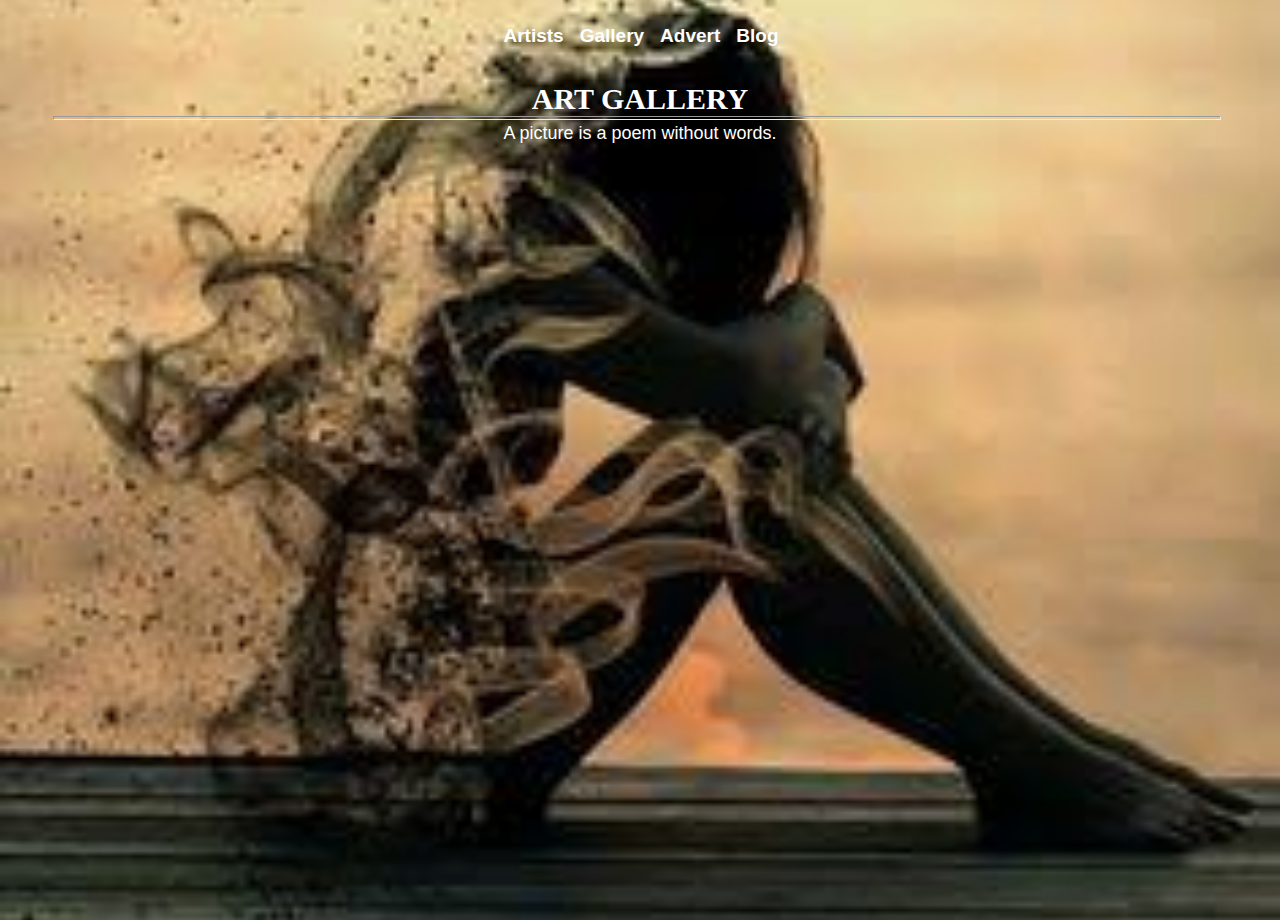
<file: index.html>
<!DOCTYPE html>
<html>
<head>
<title>Art Blog</title>
<meta name="viewport" content="width=device-width,initial-scale=1,maximum-scale=1,user-scalable=no">
<meta http-equiv="X-UA-Compatible" content="IE=edge,chrome=1">
<meta name="HandheldFriendly" content="true">
<style>
* {
margin: 0;
padding: 0;
}
/* Media Queries: Tablet Landscape */
@media screen and (max-width: 1060px) {
    #primary { width:67%; }
    #secondary { width:30%; margin-left:3%;}  
}

/* Media Queries: Tabled Portrait */
@media screen and (max-width: 768px) {
    #primary { width:100%; }
    #secondary { width:100%; margin:0; border:none; }
}
/* Images on smaller screens */
@media (man-width: 600px) {
img[data-src-600px] {
content:attr(data-src-600px,url);
}
}

body {
background-image: url(images.jpg);
background-size: cover;
background-position: center;
height: 100vh;
width: 100vw;
text-align: center;
}

.main-nav  {
margin-top: 20px;
width: 100%;
}
.main-nav ul {
list-style: none;
}
.main-nav ul li {
display: inline-block;
}
.main-nav ul li a {
display: block;
color: #FFFFFF;
font-size: 19px;
font-family: Arial, sans-serif;
padding: 5px; 10px;
text-decoration: none; 
margin-left: 2px;
font-weight: bold;
}
h1 {
font-size: 30px;
font-family: Times, "Times New Roman", serif; 
padding-top: 30px;
color: #FFFFFF;
}
hr {
width: auto;
height: 2px;
margin-left: 53px;
margin-right: 59px;
} 
p {
font-size: 18px;
font-family:Helvetica, Arial, sans-serif;
color: #FFFFFF;
padding: 3px;
}
.main-nav ul li a:hover {
color: #000000;
border: 1px solid white;
background: transparent;
transition: 0.5s ease-in;
}
</style>
</head>
<body>
<div class="container">
<div class="main-nav">
<ul class="nav">
<li><a href="artist.html">Artists</a></li>
<li><a href="gallery.html">Gallery</a></li>
<li><a href="advert.html">Advert</a></li>
<li><a href="blog.html">Blog</a></li>
</ul>
</div>
<h1>ART GALLERY</h1>
</div><hr>
<p>A picture is a poem without words.</p>
</body>
</html>
</file>
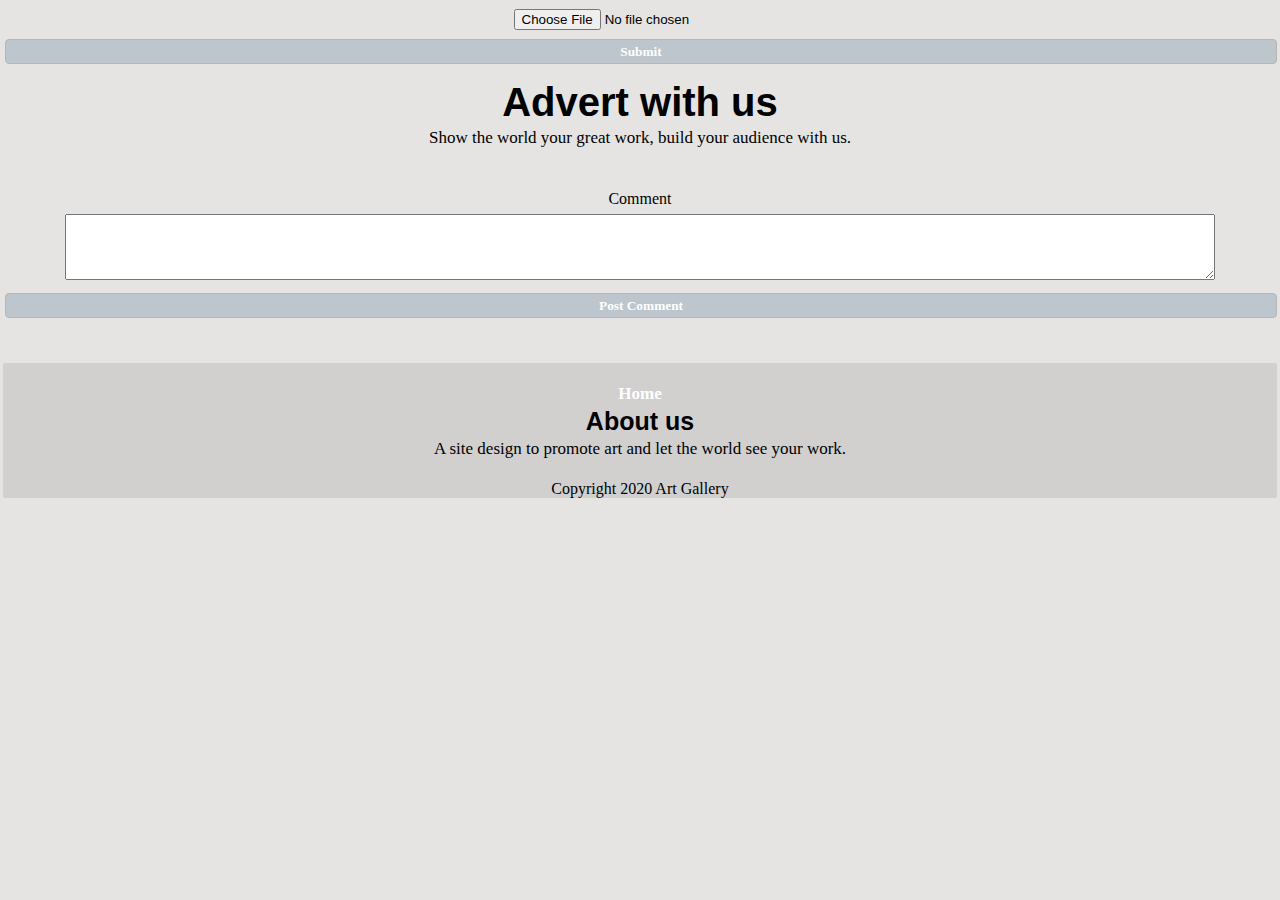
<file: advert.html>
<!DOCTYPE html>
<html>
<head>
<title>Advert</title>

<meta name="viewport" content="width=device-width,initial-scale=1,maximum-scale=1,user-scalable=no">
<meta http-equiv="X-UA-Compatible" content="IE=edge,chrome=1">
<meta name="HandheldFriendly" content="true">
<link type="text/css" rel="stylesheet" href="main.css">
</head>
<body>
<form action="/action_page.php"> 
 <input type="file" id="myFile"name="filename"><br>
<div class="button1">
<input type="submit" value="Submit">
</div>
</form>
<h1>Advert with us</h1>
<p>Show the world your great work, build your audience with us.</p><br><br>

<form action="/action_page.php">
<label>Comment</label><br>
<div class="comment-box">
<textarea id="type"text" name="comments"  rows="4" cols="50" maxlength="5000">
</textarea>
</div>
<div class="button2">
<input type="submit" value="Post Comment">
</div>
</form><br><br>
<footer id="footer">
<div class="container"><br>
<div class="button">
<a href="index.html" class="btn btn">Home</a>
</div>
<h3>About us</h3>
<p>A site design to promote art and let the world see your work.</p><br>
Copyright 2020 Art Gallery
</footer>
<body>
</body>
</html>
</file>
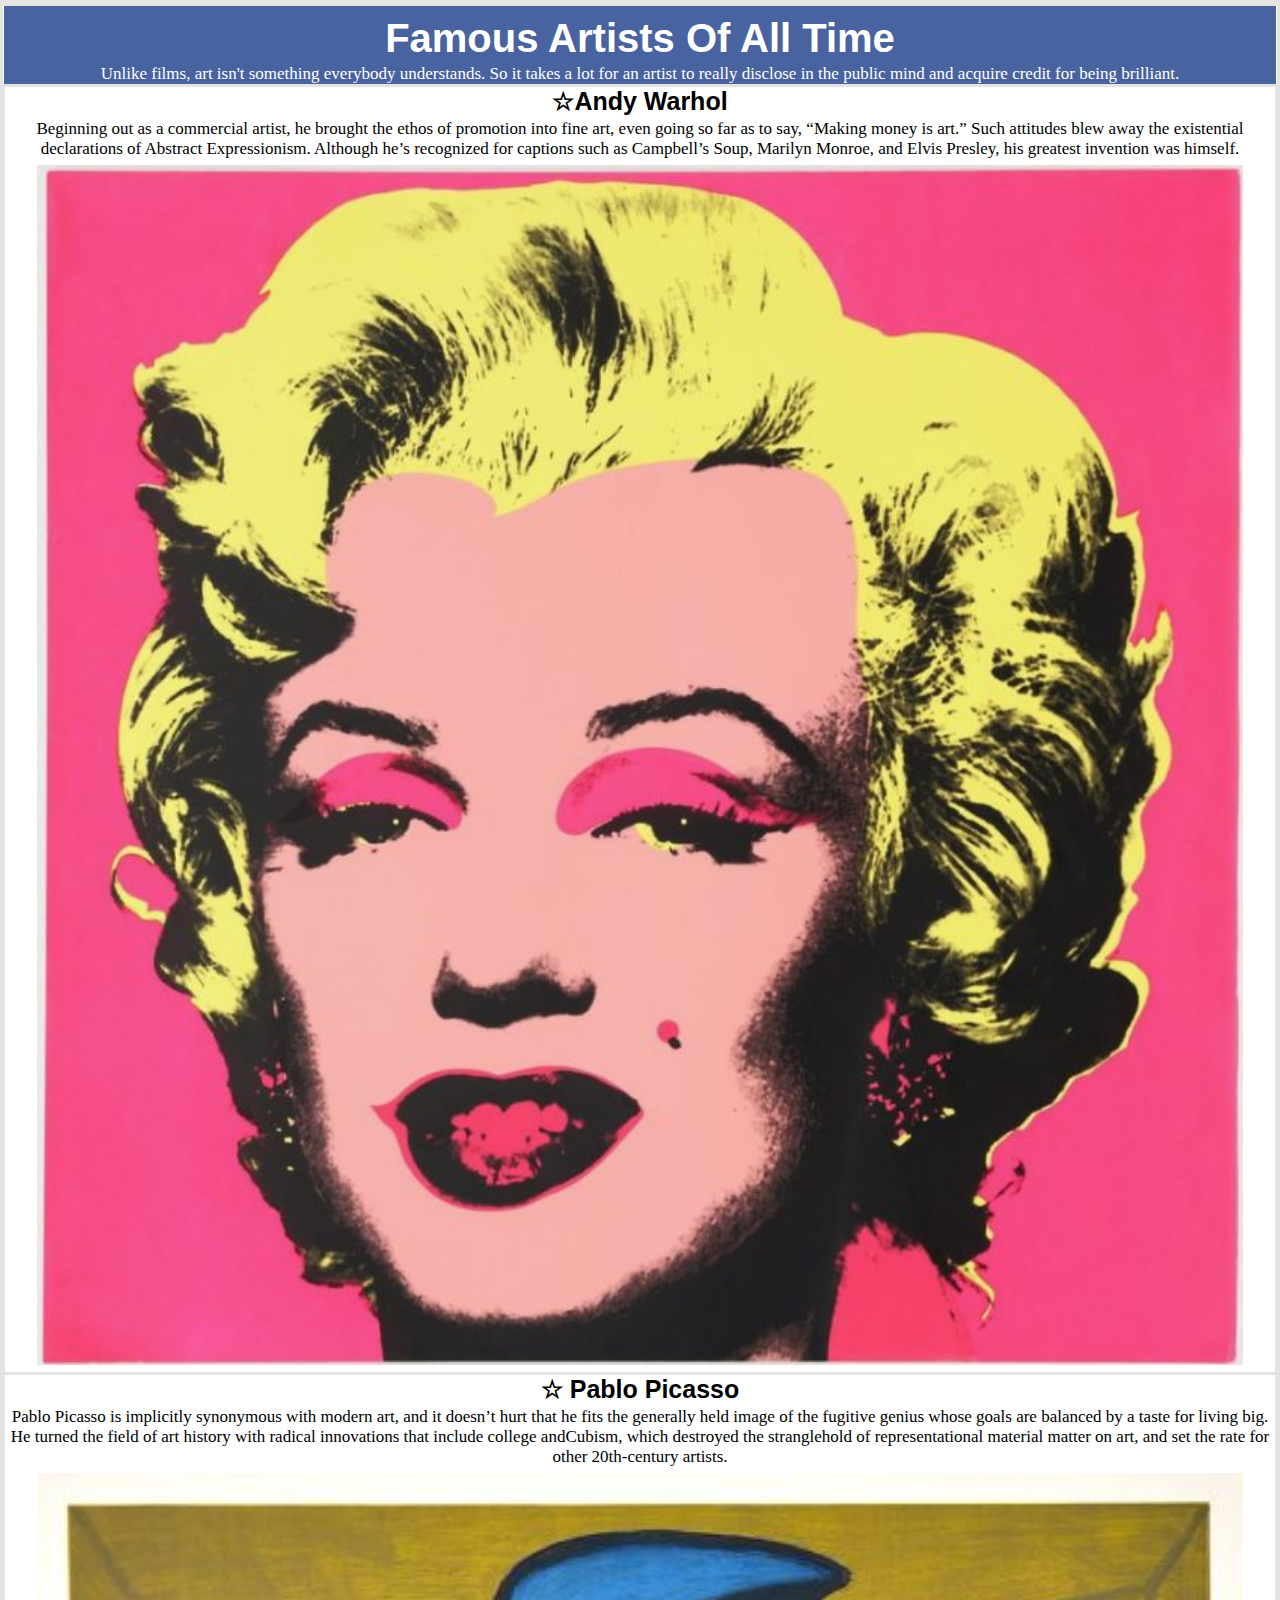
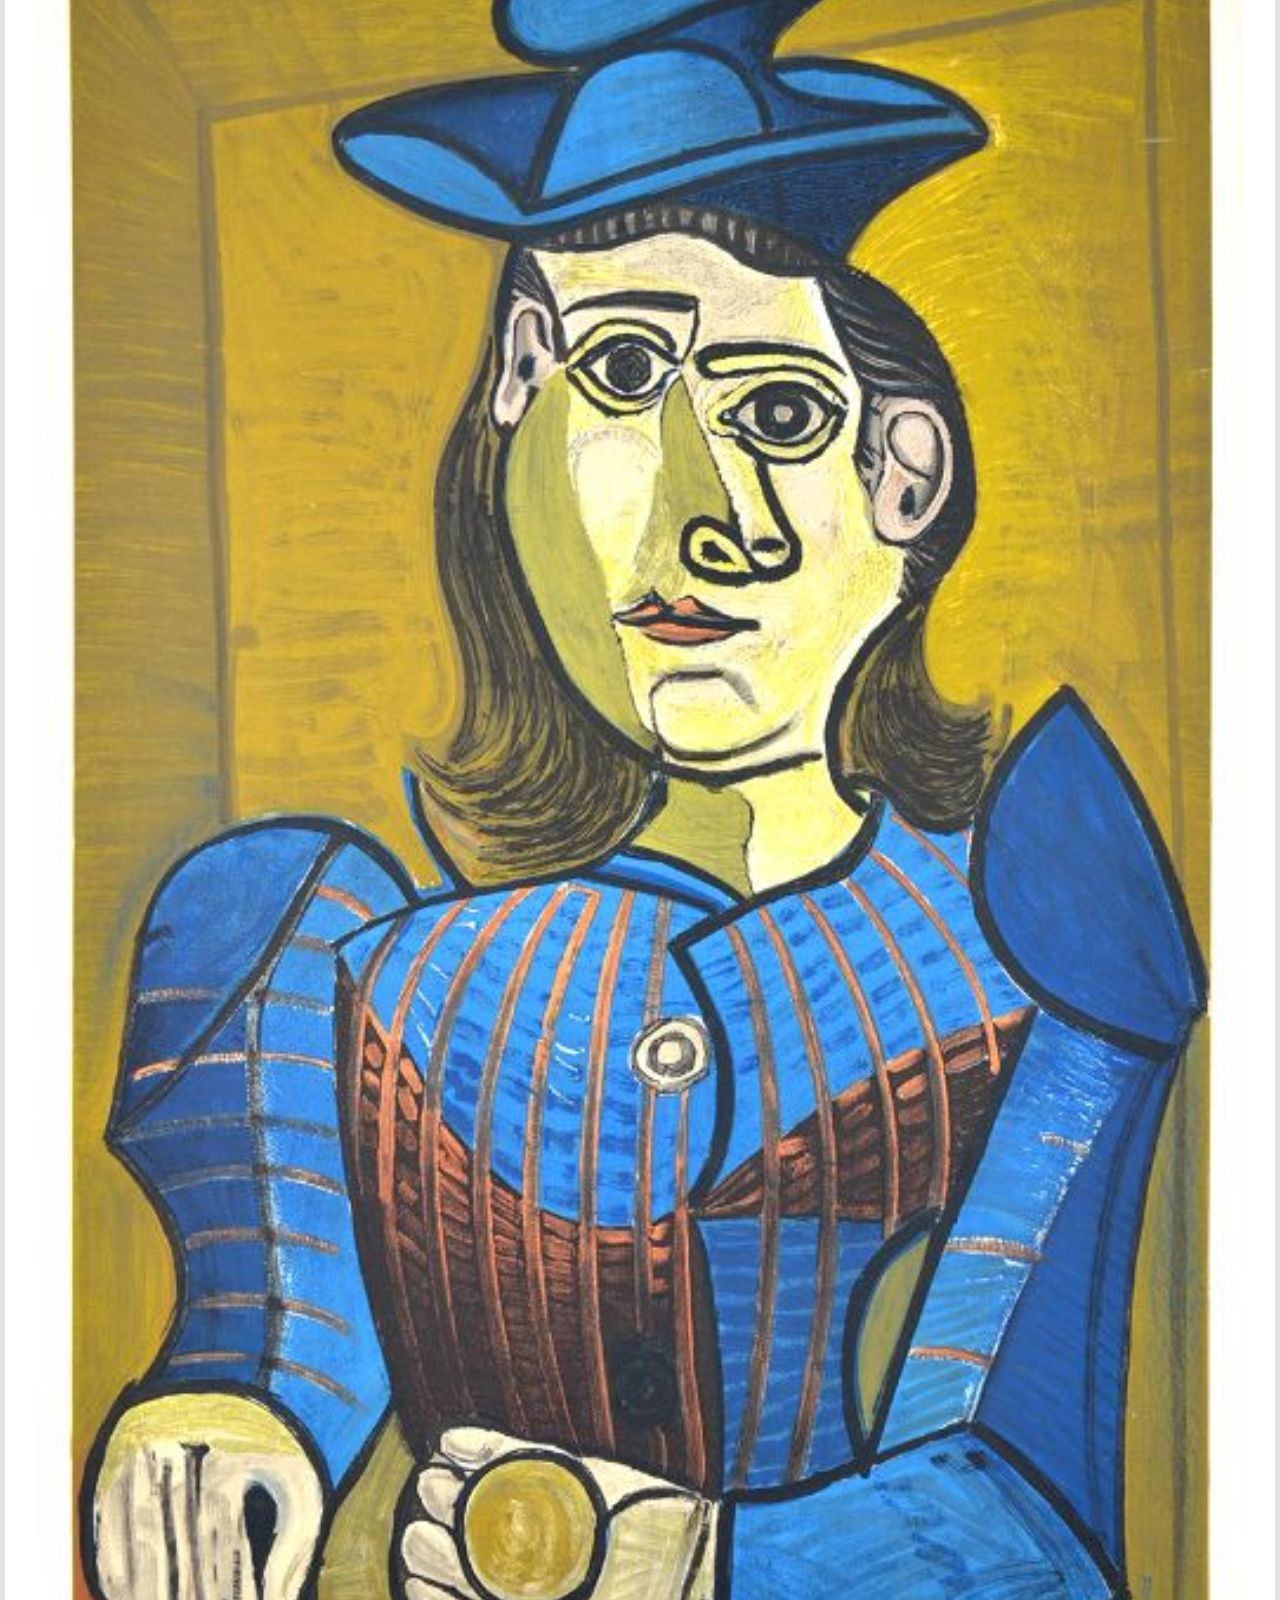
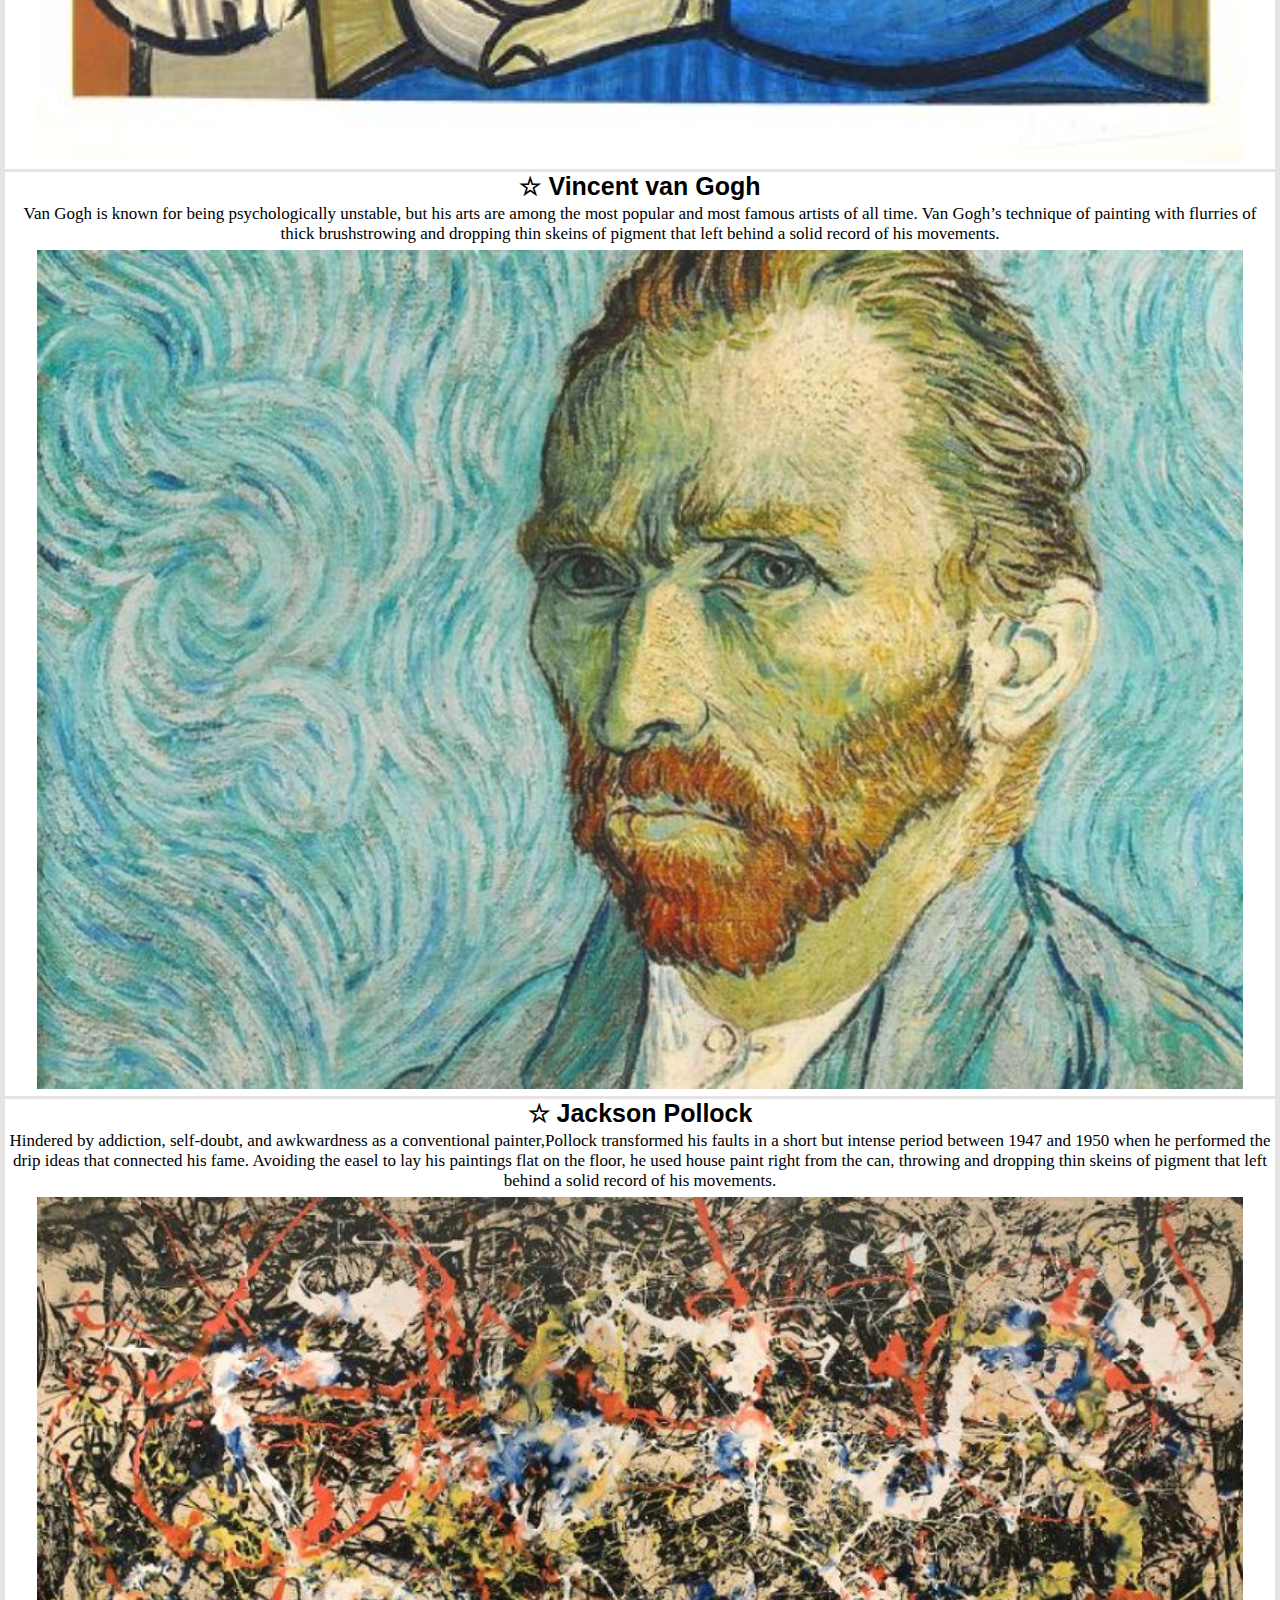
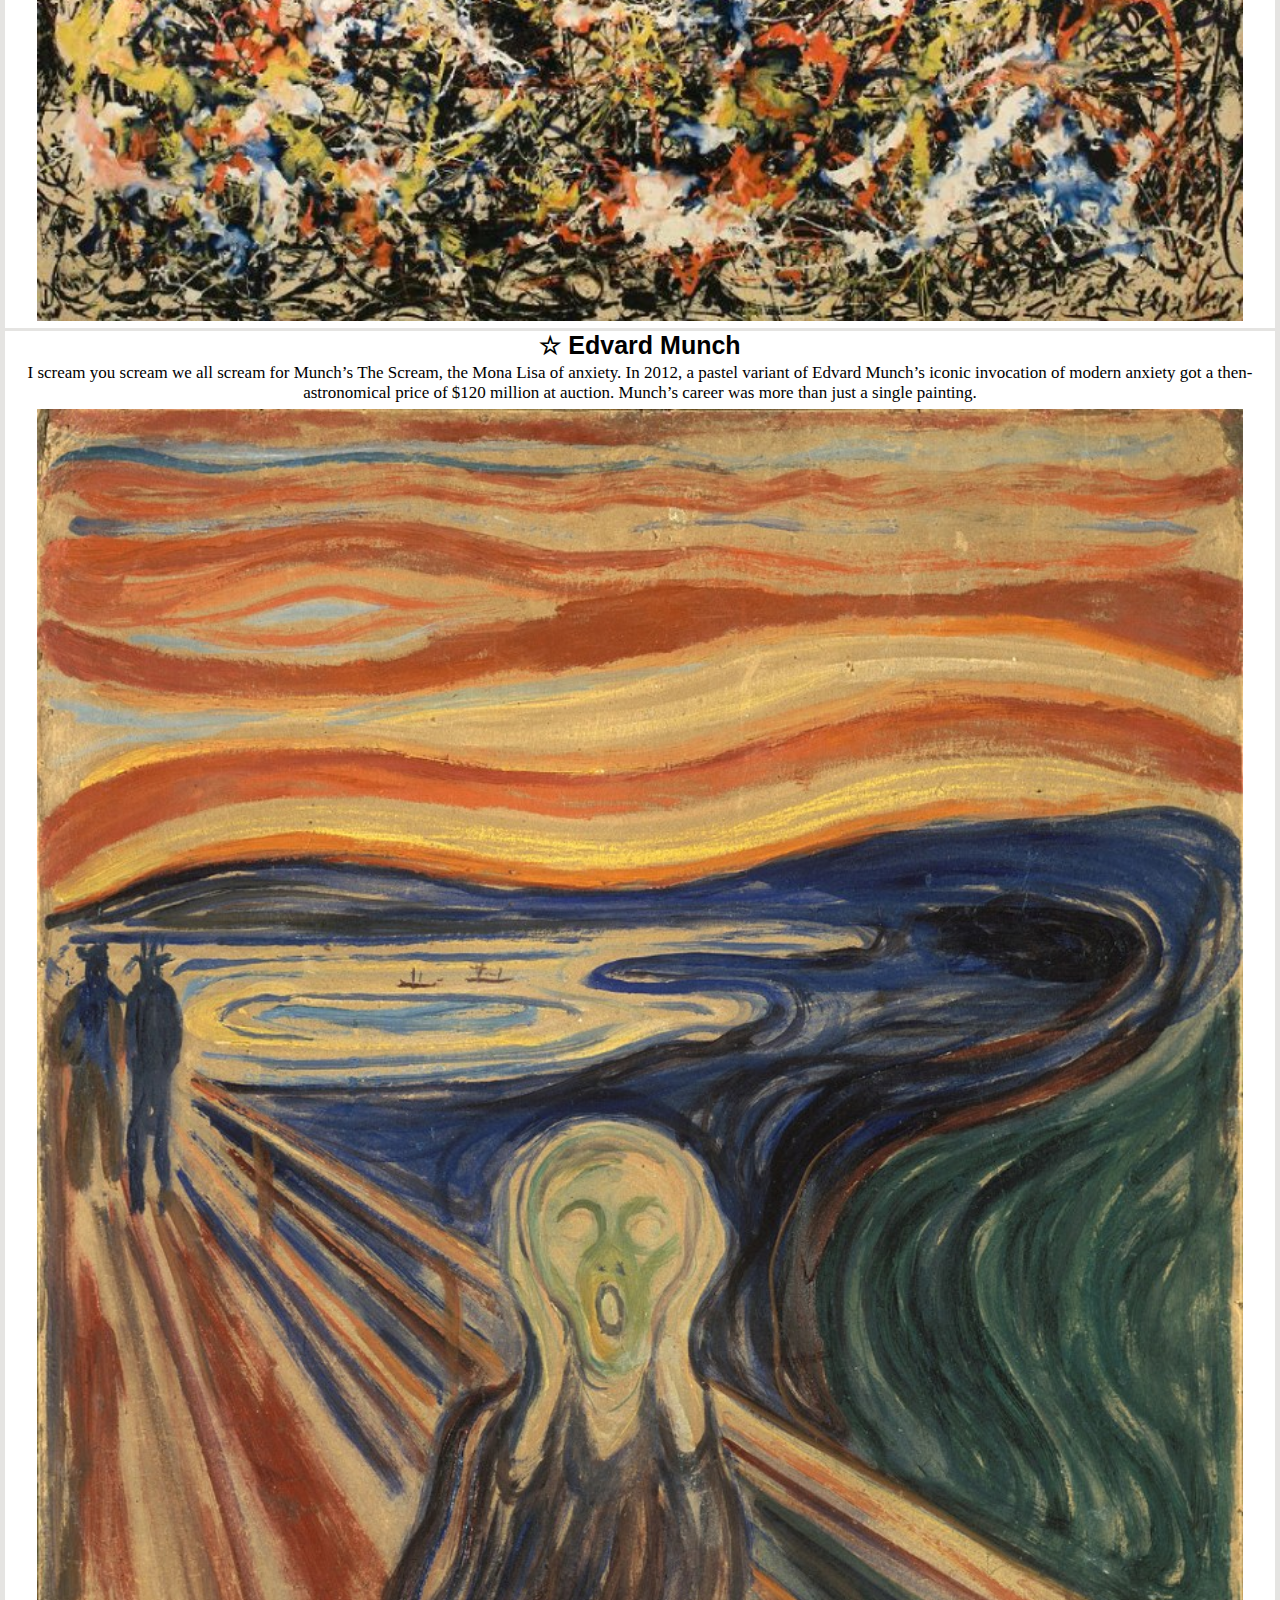
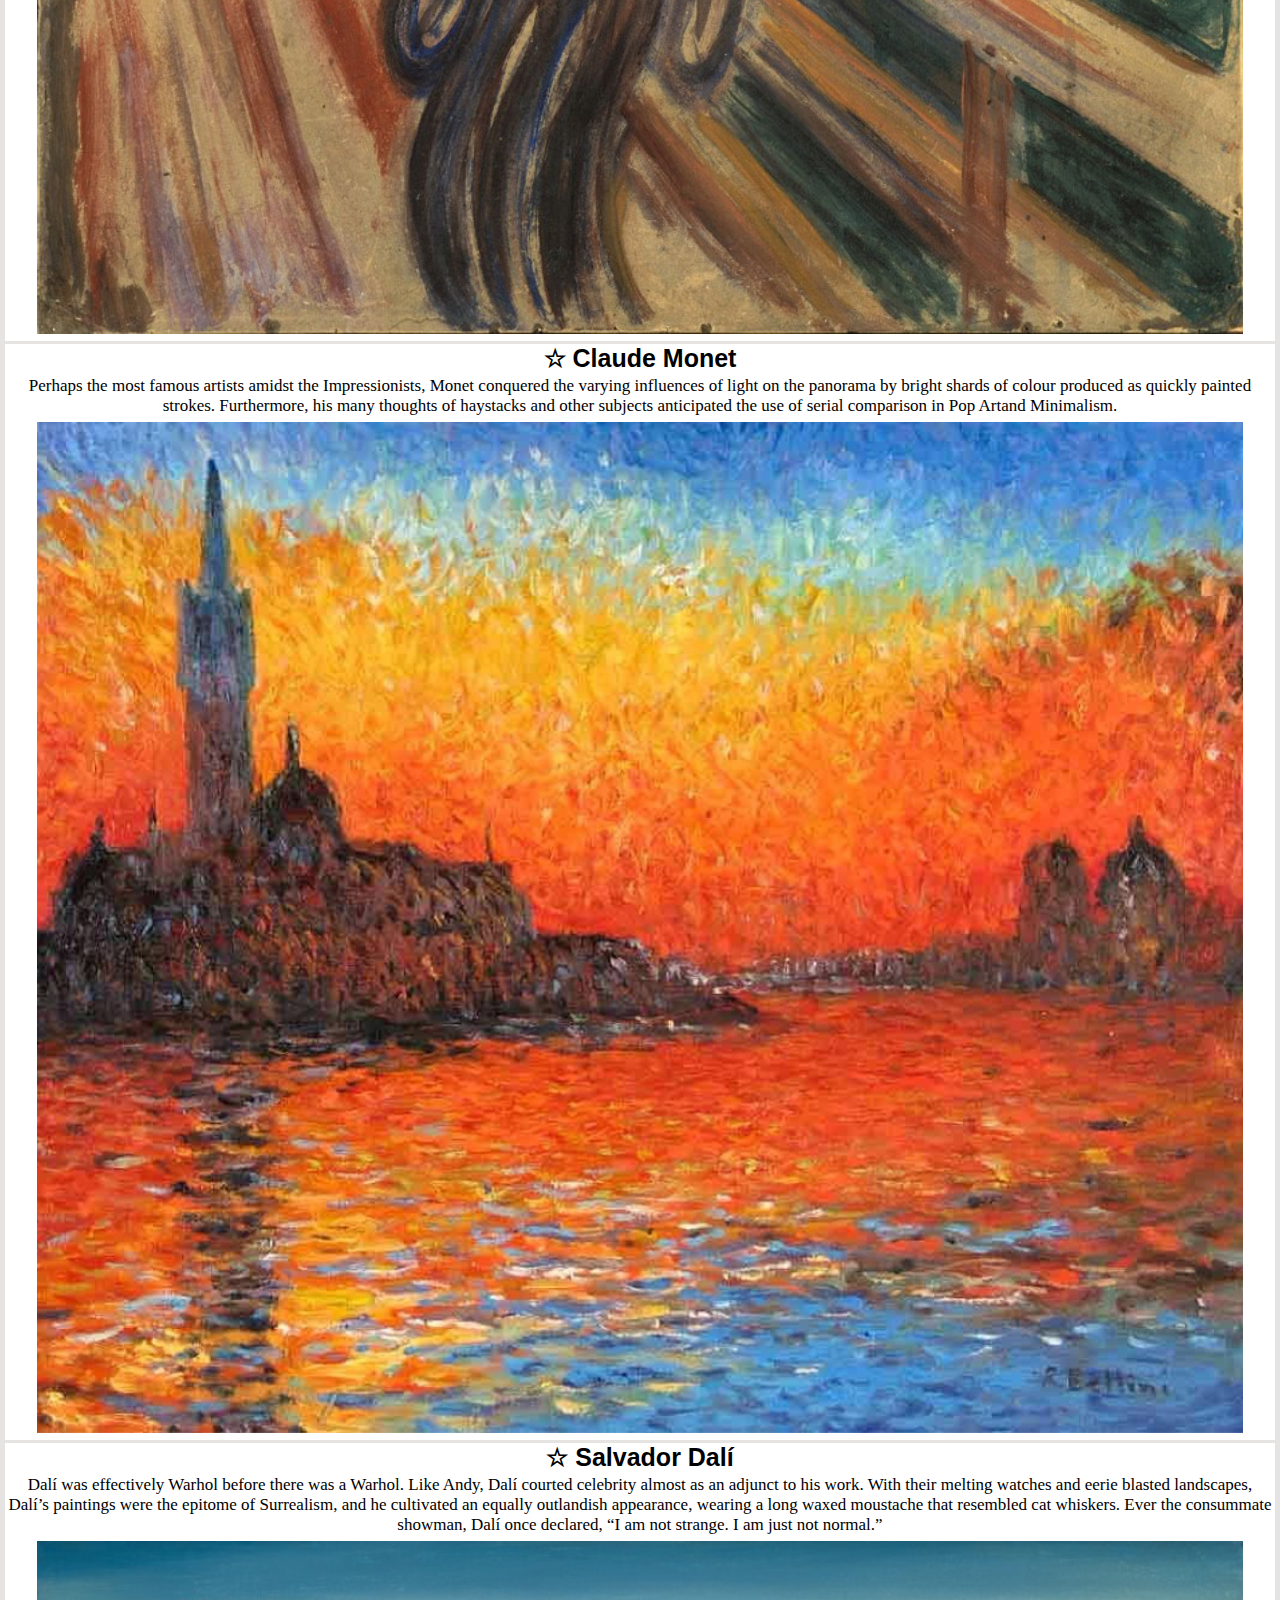
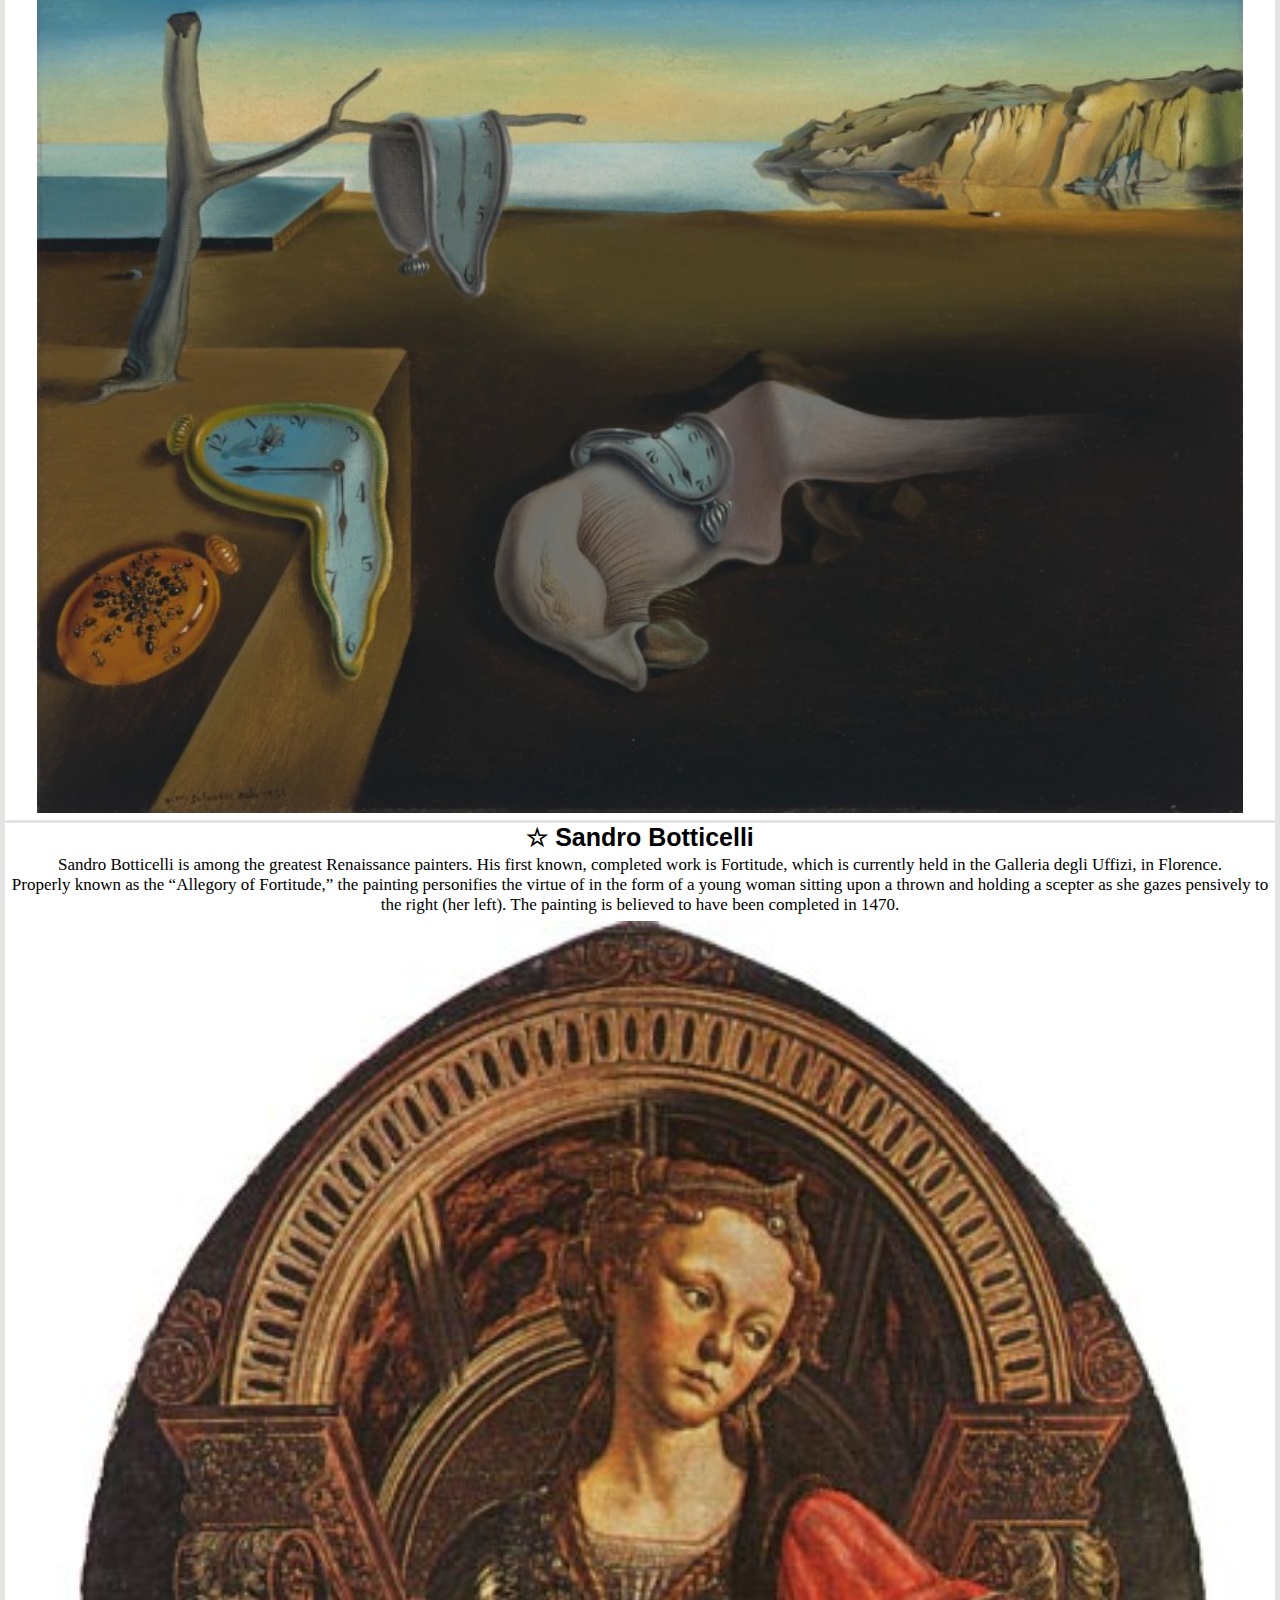
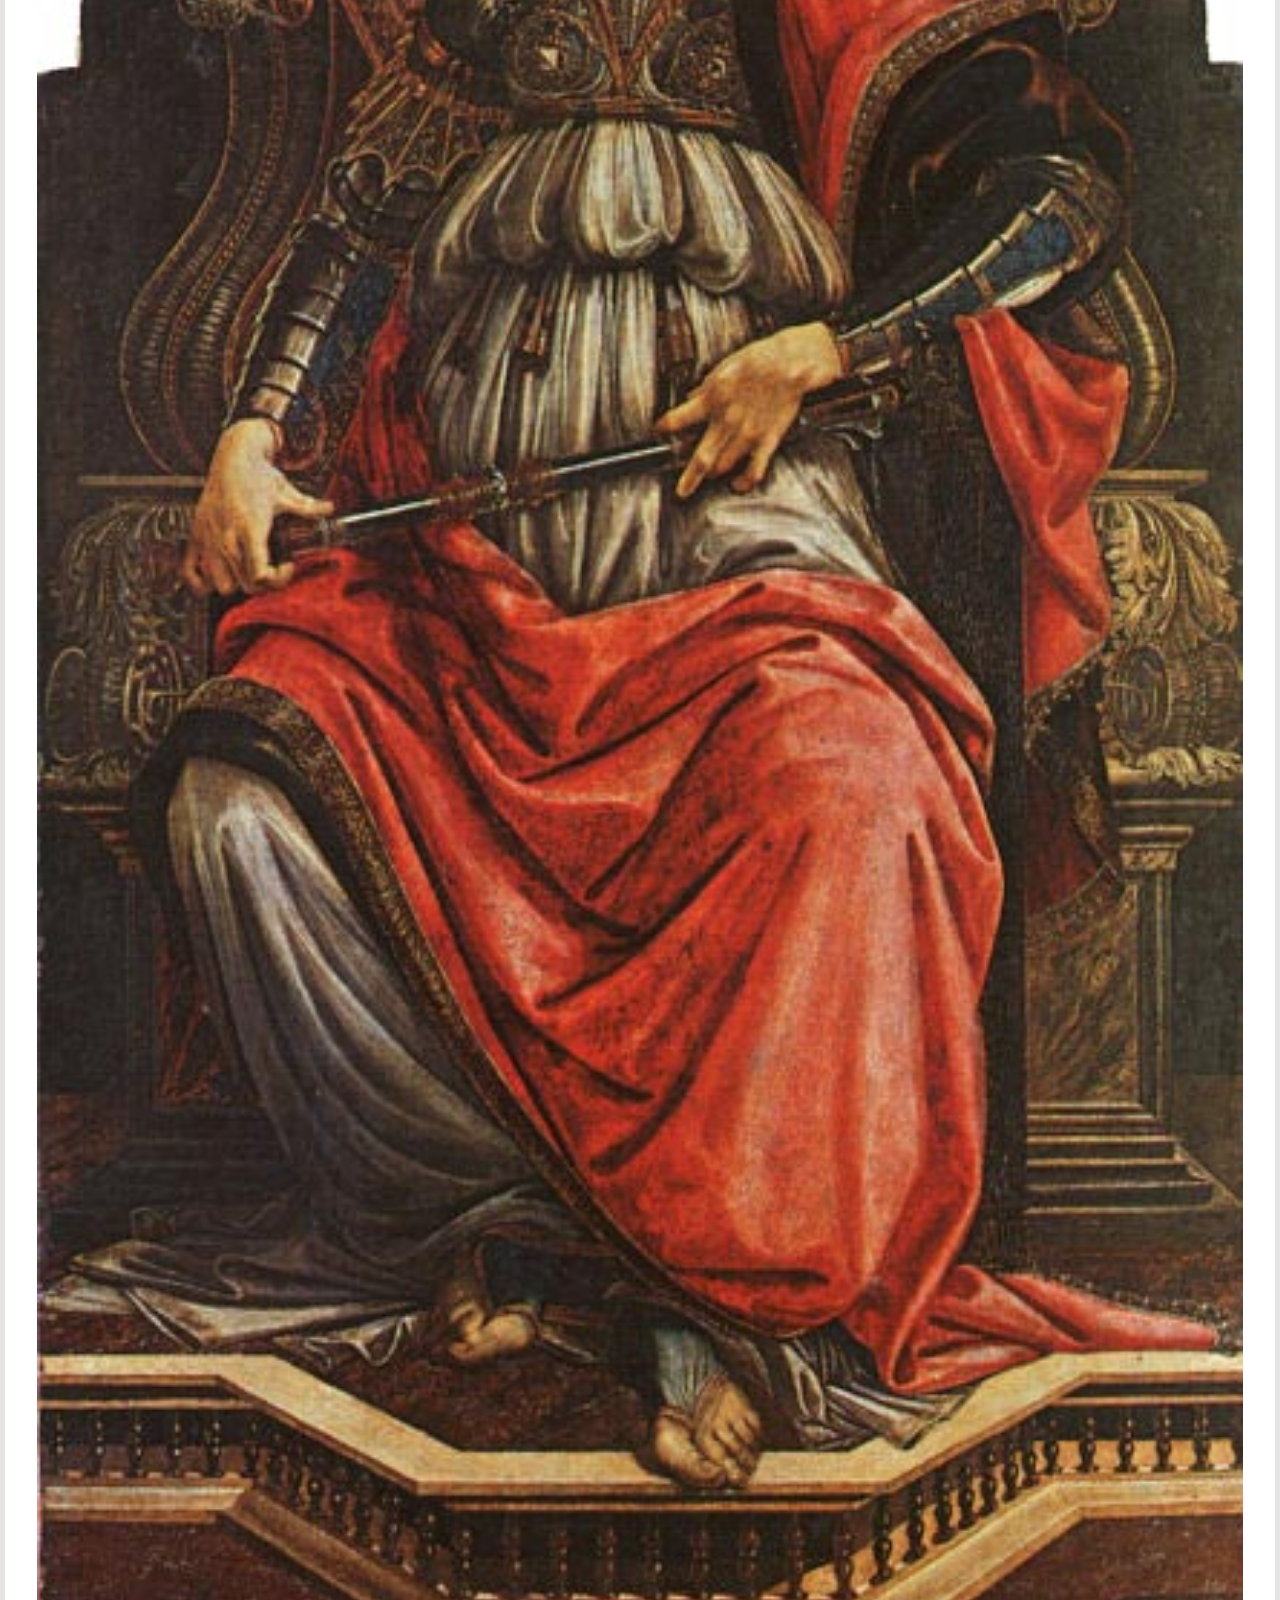
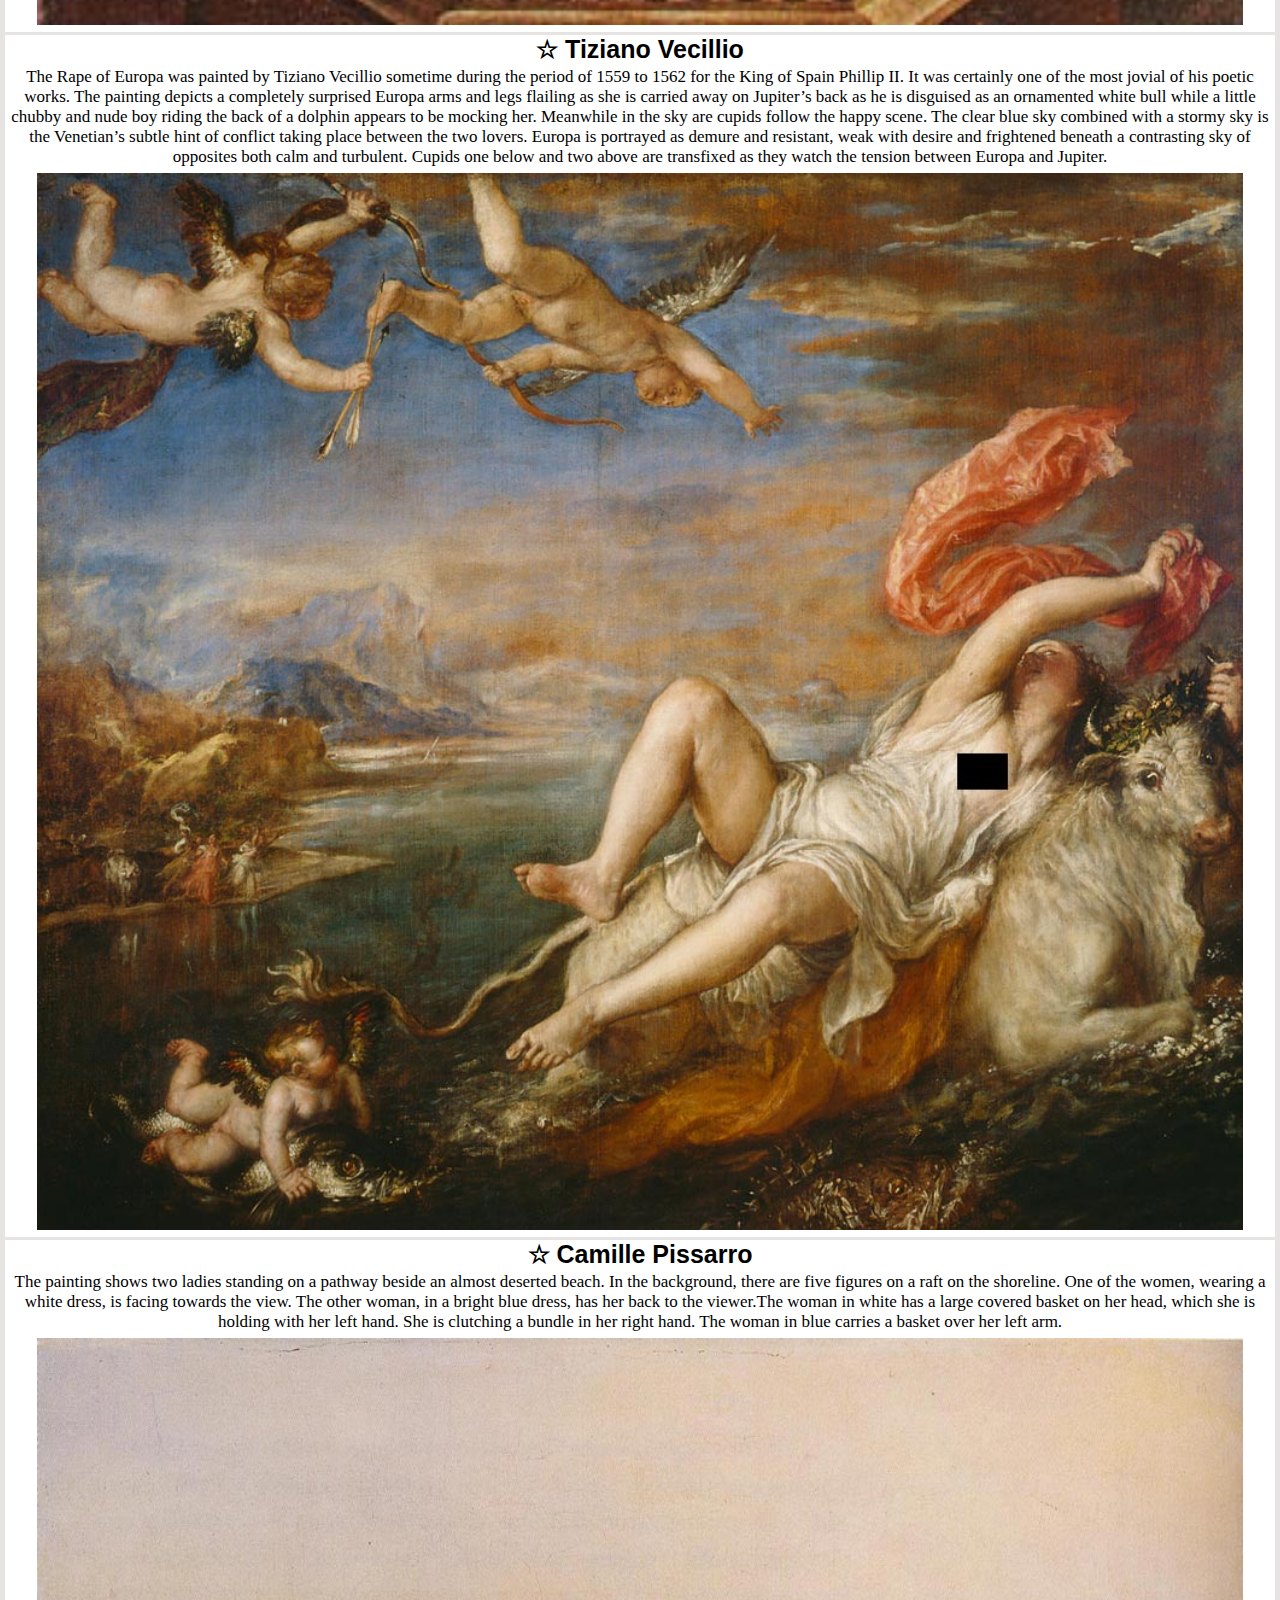
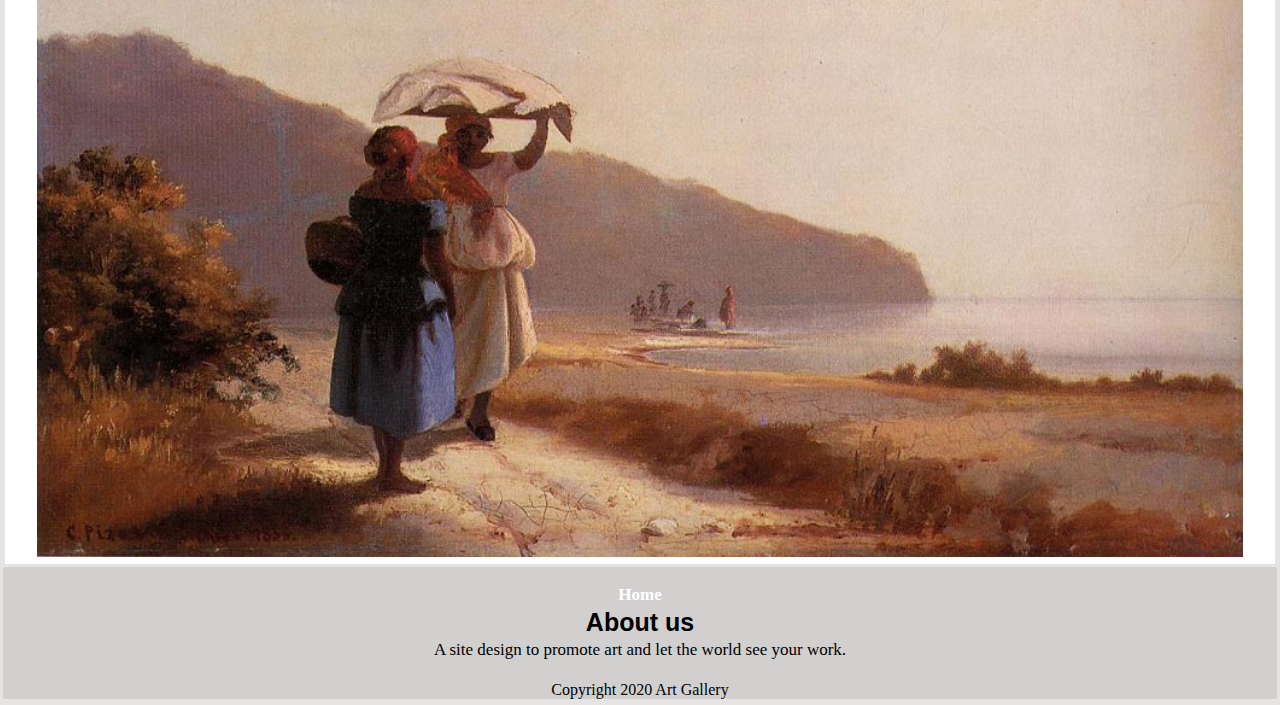
<file: artist.html>
<!DOCTYPE html>
<html>
<head>
<title>Artist</title>
<meta name="viewport" content="width=device-width,initial-scale=1,maximum-scale=1,user-scalable=no">
<meta http-equiv="X-UA-Compatible" content="IE=edge,chrome=1">
<meta name="HandheldFriendly" content="true">
<link type="text/css" rel="stylesheet" href="main.css">
</head>
<body>
<div class="text-block"> 
<header>
<h1>Famous Artists Of All Time</h1>
<p>Unlike films, art isn't something everybody understands. So it takes a lot for an artist to really disclose in the public mind and acquire credit for being brilliant.</p>
</header>
</div>

<section id="artists">
<div class="section-inner">
<div class="text-block">
<h3>☆Andy Warhol</h3>
<p> Beginning out as a commercial artist, he brought the ethos of promotion into fine art, even going so far as to say, “Making money is art.” Such attitudes blew away the existential declarations of Abstract Expressionism. Although he’s recognized for captions such as Campbell’s Soup, Marilyn Monroe, and Elvis Presley, his greatest invention was himself. </p>
<a href="Andy-Warhol.jpg"><img src="Andy-Warhol.jpg" style="width:95%;height:auto;"></a>
</div>
<div class="text-block">
<h3>☆ Pablo Picasso</h3>
<p>Pablo Picasso is implicitly synonymous with modern art, and it doesn’t hurt that he fits the generally held image of the fugitive genius whose goals are balanced by a taste for living big. He turned the field of art history with radical innovations that include college andCubism, which destroyed the stranglehold of representational material matter on art, and set the rate for other 20th-century artists.</p>
<a href="Pablo-Picasso.jpg"><img src="Pablo-Picasso.jpg" style="width:95%;height:auto;"></a>
</div> 
<div class="text-block">
<h3>☆ Vincent van Gogh</h3>
<p>Van Gogh is known for being psychologically unstable, but his arts are among the most popular and most famous artists of all time. Van Gogh’s technique of painting with flurries of thick brushstrowing and dropping thin skeins of pigment that left behind a solid record of his movements.</p>
<a href="Vincent_van_Gogh.jpg">
<img src="Vincent_van_Gogh.jpg" style="width:95%;height:auto;"></a>
</div>
<div class="text-block">
<h3>☆ Jackson Pollock</h3>
<p>Hindered by addiction, self-doubt, and awkwardness as a conventional painter,Pollock transformed his faults in a short but intense period between 1947 and 1950 when he performed the drip ideas that connected his fame. Avoiding the easel to lay his paintings flat on the floor, he used house paint right from the can, throwing and dropping thin skeins of pigment that left behind a solid record of his movements.</p>
<a href="Jackson-Pollock.jpg"> <img src="Jackson-Pollock.jpg"style="width:95%;height:auto;"></a>
</div>
<div class="text-block">
<h3>☆ Edvard Munch</h3>
<p>I scream you scream we all scream for Munch’s The Scream, the Mona Lisa of anxiety. In 2012, a pastel variant of Edvard Munch’s iconic invocation of modern anxiety got a then-astronomical price of $120 million at auction. Munch’s career was more than just a single painting.</p>
<a href="Edvard-Munch.jpg"> <img src="Edvard-Munch.jpg"style="width:95%;height:auto;"></a>
</div>
<div class="text-block">
<h3>☆ Claude Monet</h3>
<p>Perhaps the most famous artists amidst the Impressionists, Monet conquered the varying influences of light on the panorama by bright shards of colour produced as quickly painted strokes. Furthermore, his many thoughts of haystacks and other subjects anticipated the use of serial comparison in Pop Artand Minimalism.</p>
<a href="Claude-Monet-1.jpg"> <img src="Claude-Monet-1.jpg" style="width:95%;height:auto;"></a>
</div>
<div class="text-block">
<h3>☆ Salvador Dalí </h3>
<p>Dalí was effectively Warhol before there was a Warhol. Like Andy, Dalí courted celebrity almost as an adjunct to his work. With their melting watches and eerie blasted landscapes, Dalí’s paintings were the epitome of Surrealism, and he cultivated an equally outlandish appearance, wearing a long waxed moustache that resembled cat whiskers. Ever the consummate showman, Dalí once declared, “I am not strange. I am just not normal.”</p>
<a href="salvador-dali-painting.jpg">  <img src="salvador-dali-painting.jpg" style="width:95%;height:auto;"></a></div>
<div class="text-block">
<h3>☆ Sandro Botticelli</h3>
<p> Sandro Botticelli is among the greatest Renaissance painters. His first known, completed work is Fortitude, which is currently held in the Galleria degli Uffizi, in Florence.<br>Properly known as the “Allegory of Fortitude,” the painting personifies the virtue of in the form of a young woman sitting upon a thrown and holding a scepter as she gazes pensively to the right (her left). The painting is believed to have been completed in 1470.</p>
<a href="Fortitude-by-Botticelli.jpg"><img src="Fortitude-by-Botticelli.jpg" style="width:95%;height:auto;"></a>
</div>
<div class="text-block">
<h3>☆ Tiziano Vecillio</h3>
<p>The Rape of Europa was painted by Tiziano Vecillio sometime during the period of 1559 to 1562 for the King of Spain Phillip II.  It was certainly one of the most jovial of his poetic works. The painting depicts a completely surprised Europa arms and legs flailing as she is carried away on Jupiter’s back as he is disguised as an ornamented white bull while a little chubby and nude boy riding the back of a dolphin appears to be mocking her. Meanwhile in the sky are cupids follow the happy scene. The clear blue sky combined with a stormy sky is the Venetian’s subtle hint of conflict taking place between the two lovers. Europa is portrayed as demure and resistant, weak with desire and frightened beneath a contrasting sky of opposites both calm and turbulent. Cupids one below and two above are transfixed as they watch the tension between Europa and Jupiter.</p>
<a href="rape-of-europa-by-titian.jpg"> <img src="rape-of-europa-by-titian.jpg" style="width:95%;height:auto;"></a>
</div>
<div class="text-block">
<h3>☆ Camille Pissarro</h3>
<p>The painting shows two ladies standing on a pathway beside an almost deserted beach. In the background, there are five figures on a raft on the shoreline. One of the women, wearing a white dress, is facing towards the view. The other woman, in a bright blue dress, has her back to the viewer.The woman in white has a large covered basket on her head, which she is holding with her left hand. She is clutching a bundle in her right hand. The woman in blue carries a basket over her left arm.</p>
<a href="two-woman-chatting-by-the-sea-st-thomas-1856.jpg">
<img src="two-woman-chatting-by-the-sea-st-thomas-1856.jpg"style="width:95%;height:auto;"></a>
</div>
</section>
</div>
<footer id="footer">
<div class="container"><br>
<a href="index.html" class="btn btn">Home</a>
<h3>About us</h3>
<p>A site design to promote art and let the world see your work.</p><br>
Copyright 2020 Art Gallery
</footer>
</body>
</html>
</file>
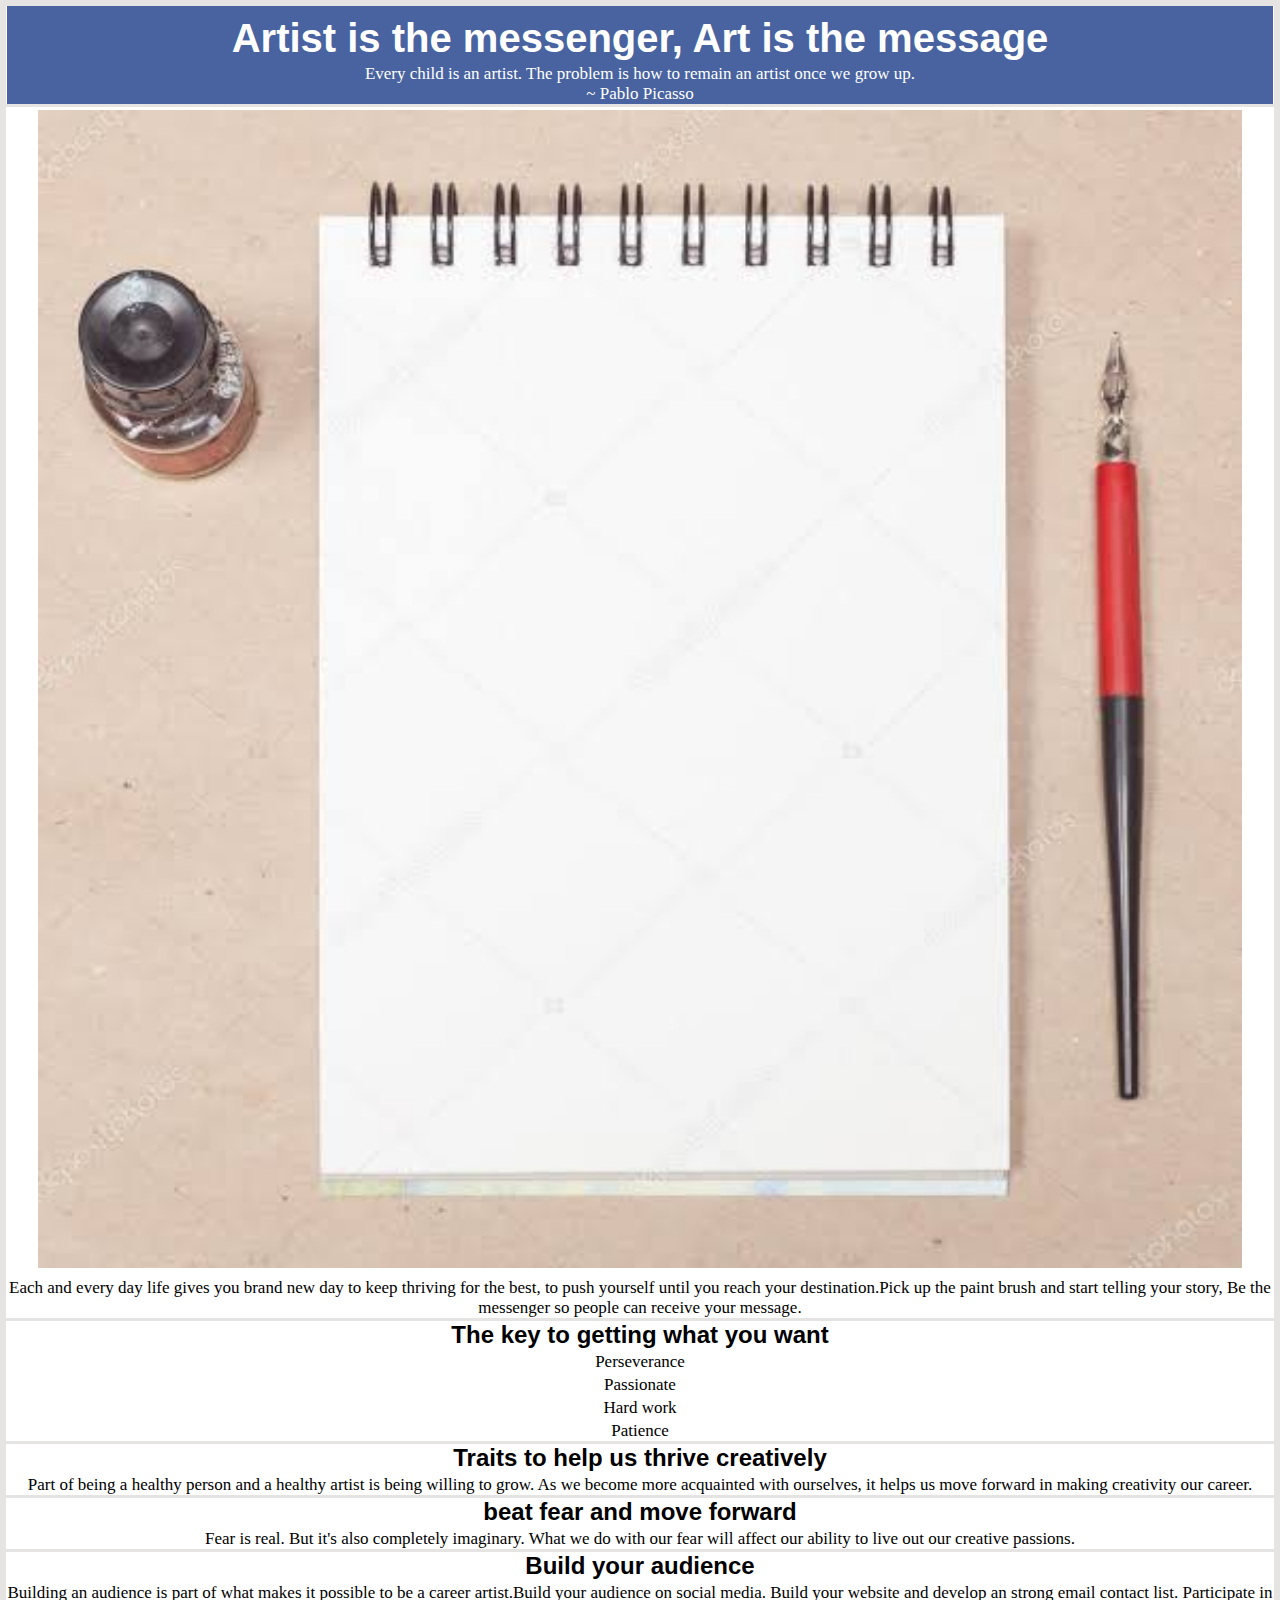
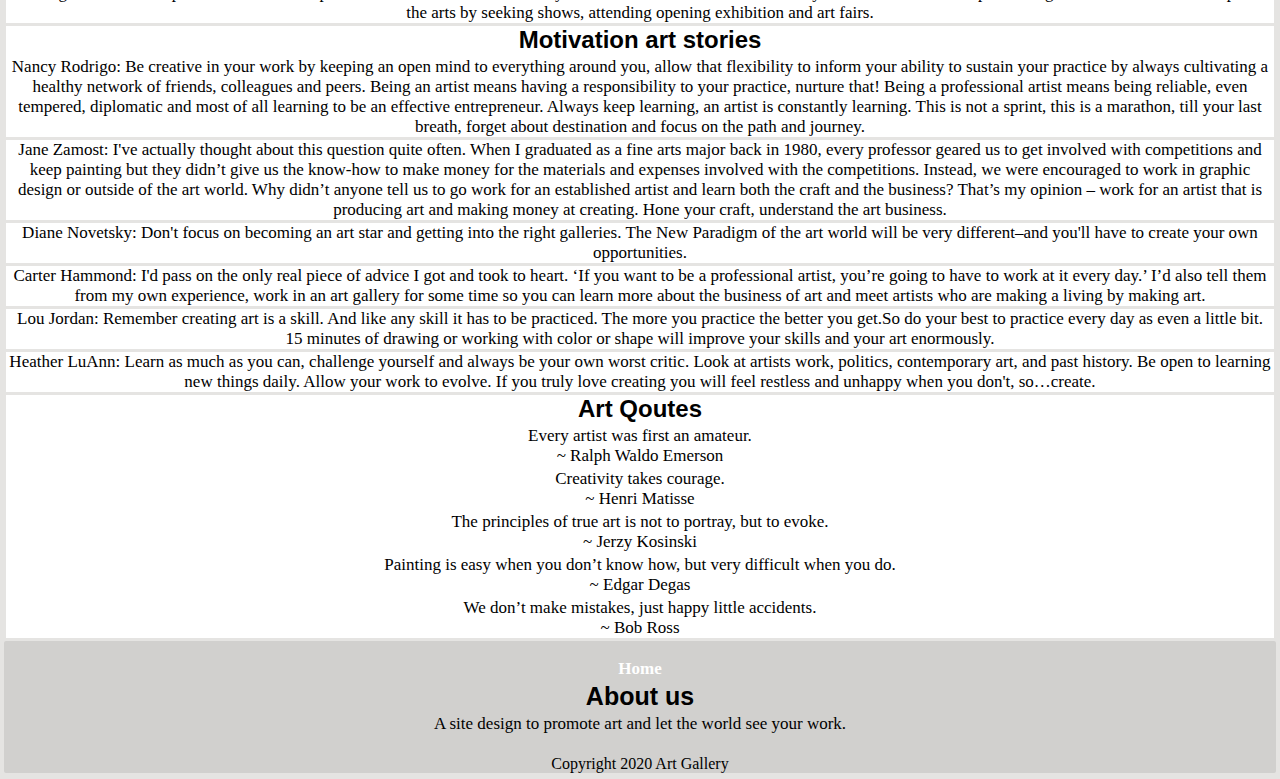
<file: blog.html>
<!DOCTYPE html>
<html>
<head>
<title>Blog</title>

<meta name="viewport" content="width=device-width,initial-scale=1,maximum-scale=1,user-scalable=no">
<meta http-equiv="X-UA-Compatible" content="IE=edge,chrome=1">
<meta name="HandheldFriendly" content="true">
<link type="text/css" rel="stylesheet" href="main.css">
</head>
<body>
<main>
<section id="Blog">
<div class="section-inner">
<div class="text-block">
<header>
<h1>Artist is the messenger, Art is the message</h1>
<p>Every child is an artist. The problem is how to remain an artist once we grow up.<br>~ Pablo Picasso</p>
</header>
</div>
<div class="text-block">
<a href="css/images(10).jpg"><img src="images(10).jpg" alt="" style="width:95%;height:auto;"></a>
<p>Each and every day life gives you brand new day to keep thriving for the best, to push yourself until you reach your destination.Pick up the paint brush and start telling your story, Be the messenger so people can receive your message.</p>
</div>
<div class="text-block">
<h2>The key to getting what you want</h2>

<p>Perseverance</p>
<p>Passionate</p>
<p>Hard work</p>
<p>Patience</p>
</div>
<div class="text-block">
<h2>Traits to help us thrive creatively</h2>
<p>Part of being a healthy person and a healthy artist is being willing to grow. As we become more acquainted with ourselves, it helps us move forward in making creativity our career. </p>
</div>
<div class="text-block">
<h2>beat fear and move forward</h2>
<p>Fear is real. But it's also completely imaginary. What we do with our fear will affect our ability to live out our creative passions.</p>
</div>
<div class="text-block">
<h2>Build your audience</h2>
<p>Building an audience is part of what makes it possible to be a career artist.Build your audience on social media. Build your website and develop an strong email contact list. Participate in the arts by seeking shows, attending opening exhibition and art fairs.</p> 
</div>
<div class="text-block">
<h2>Motivation art stories</h2>
<p>Nancy Rodrigo: Be creative in your work by keeping an open mind to everything around you, allow that flexibility to inform your ability to sustain your practice by always cultivating a healthy network of friends, colleagues and peers. Being an artist means having a responsibility to your practice, nurture that! Being a professional artist means being reliable, even tempered, diplomatic and most of all learning to be an effective entrepreneur. Always keep learning, an artist is constantly learning. This is not a sprint, this is a marathon, till your last breath, forget about destination and focus on the path and journey.</p>
</div>
<div class="text-block">
<p>Jane Zamost: I've actually thought about this question quite often. When I graduated as a fine arts major back in 1980, every professor geared us to get involved with competitions and keep painting but they didn’t give us the know-how to make money for the materials and expenses involved with the competitions. Instead, we were encouraged to work in graphic design or outside of the art world. Why didn’t anyone tell us to go work for an established artist and learn both the craft and the business? That’s my opinion – work for an artist that is producing art and making money at creating. Hone your craft, understand the art business.</p>
</div>
<div class="text-block">
<p>Diane Novetsky: Don't focus on becoming an art star and getting into the right galleries. The New Paradigm of the art world will be very different–and you'll have to create your own opportunities.</p> 
</div>
<div class="text-block">
<p>Carter Hammond: I'd pass on the only real piece of advice I got and took to heart. ‘If you want to be a professional artist, you’re going to have to work at it every day.’ I’d also tell them from my own experience, work in an art gallery for some time so you can learn more about the business of art and meet artists who are making a living by making art.</p>
</div>
<div class="text-block">
<p>Lou Jordan: Remember creating art is a skill. And like any skill it has to be practiced. The more you practice the better you get.So do your best to practice every day as even a little bit. 15 minutes of drawing or working with color or shape will improve your skills and your art enormously.</p>
</div>
<div class="text-block">
<p>Heather LuAnn: Learn as much as you can, challenge yourself and always be your own worst critic. Look at artists work, politics, contemporary art, and past history. Be open to learning new things daily. Allow your work to evolve. If you truly love creating you will feel restless and unhappy when you don't, so…create.</p>
</div>
<div class="text-block">
<h2>Art Qoutes</h2>
<blockquote>
<p>Every artist was first an amateur.<br> ~ Ralph Waldo Emerson</p>

<p>Creativity takes courage.<br> ~ Henri Matisse</p>

<p>The principles of true art is not to portray, but to evoke.<br> ~ Jerzy Kosinski
</p>

<p>Painting is easy when you don’t know how, but very difficult when you do.<br> ~ Edgar Degas</p>

<p>We don’t make mistakes, just happy little accidents.<br> ~ Bob Ross</p>
</blockquote>
</div>
</section>
</div>
<footer id="footer">
<div class="container"><br>
<a href="index.html" class="btn btn">Home</a>
<h3>About us</h3>
<p>A site design to promote art and let the world see your work.</p><br>
Copyright 2020 Art Gallery
</footer>
</body>
</html>
</file>
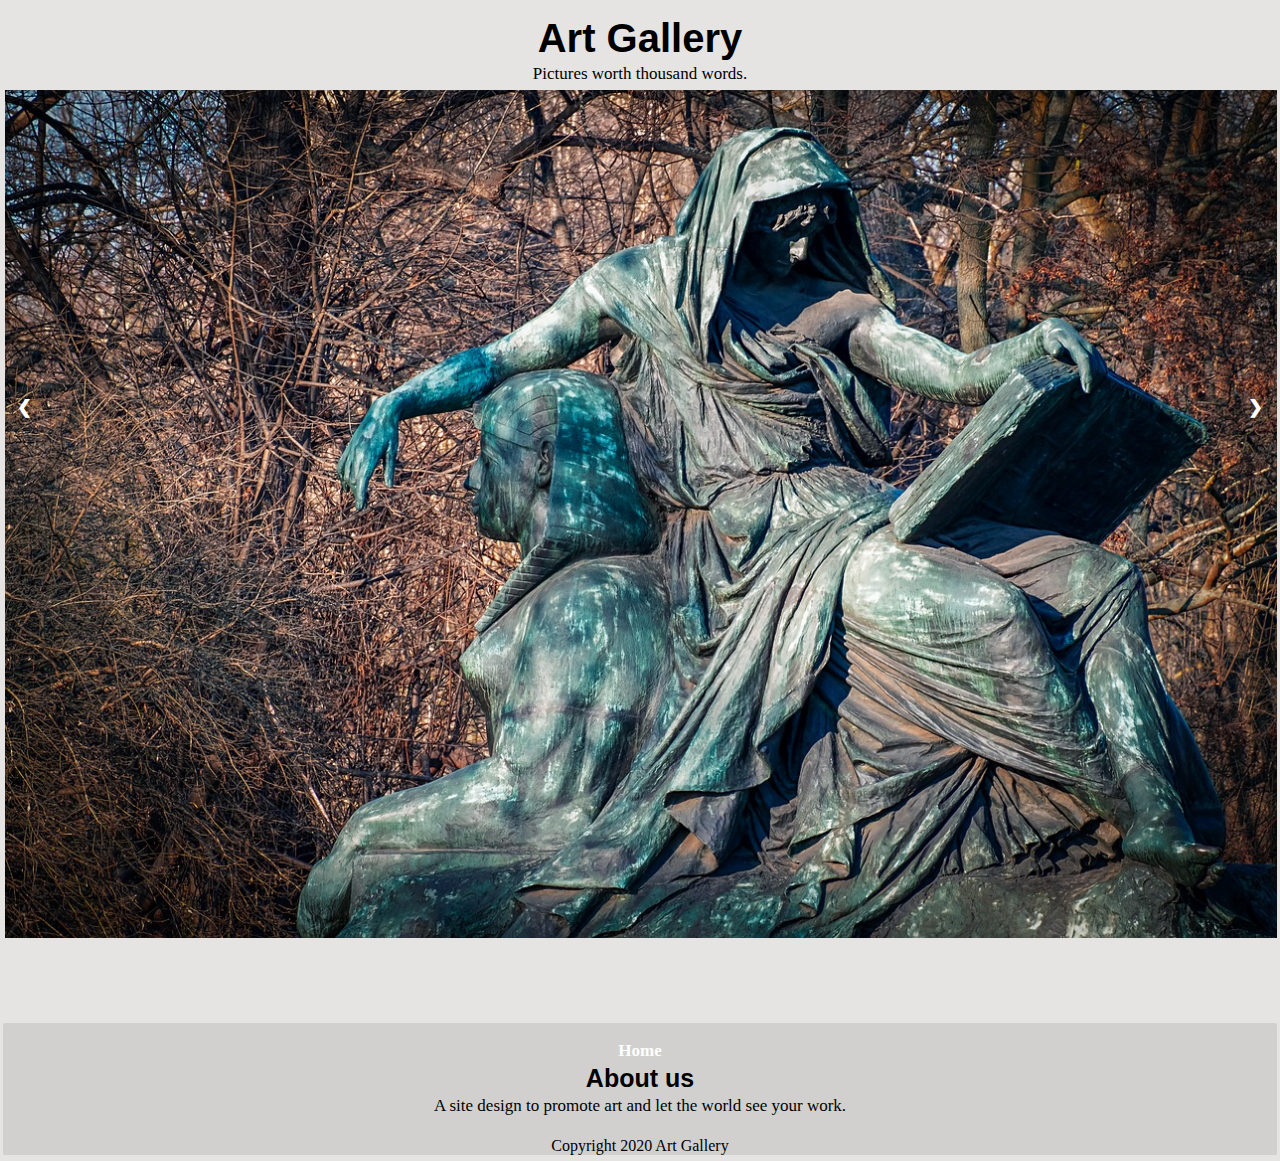
<file: gallery.html>
<!DOCTYPE html>
<html>
<head>
<title>Gallery</title>
<meta name="viewport" content="width=device-width,initial-scale=1,maximum-scale=1,user-scalable=no">
<meta http-equiv="X-UA-Compatible" content="IE=edge,chrome=1">
<meta name="HandheldFriendly" content="true">
<link type="text/css" rel="stylesheet" href="main.css">

</head>
<body>
<h1>Art Gallery</h1>

<p>Pictures worth thousand words.</p>

<div class="slideshow-container">
<div class="myslide fade">
<img id="slider" src="images1.jpg" alt="" style="width:100%;height:100%;">
</div>
<a class="prev" onclick="prev(-1)">&#10094;</a>
<a class="next" onclick="next(1)">&#10095;</a>
</div><br><br><br><br>
<footer id="footer">
<div class="container"><br>
<a href="index.html" class="btn btn">Home</a>
<h3>About us</h3>
<p>A site design to promote art and let the world see your work.</p><br>
Copyright 2020 Art Gallery
</footer>
<script type="text/javascript" src="main.js"></script>

</body>
</html>
</file>
<file: main.css>
* {
margin: 3px;
margin-left: 1px;
margin-right: 1px;
}

/* Media Queries: Tablet Landscape */
@media screen and (max-width: 1060px) {
    #primary { width:67%; }
    #secondary { width:30%; margin-left:3%;}  
}

/* Media Queries: Tabled Portrait */
@media screen and (max-width: 768px) {
    #primary { width:100%; }
    #secondary { width:100%; margin:0; border:none; }
}


body {
text-align: center;
opacity: 4;
background: #E5E4E2;
position: flex;
}
p {
font-size: 17px;
font-family:  Times, "Times New Roman", serif;
}
header {
background: #4863A0;
color: #FFFFFF;
}
h1 { 
font-size: 40px;
font-family: Arial, sans-serif;
padding-top: 10px;
}
h2 {
font-size: 35;
font-family: Arial, sans-serif;
font-weight: bold;
}
h3 { 
font-size: 25px;
font-family: Arial, sans-serif;
}

slideshow-container {
 max-width: 1000px;  
position: relative;  
margin: auto;
}

.prev {  
cursor: pointer;  
position: absolute;  
top: 50%; 
width: auto 0;  
margin-top: -70px;  
padding: 16px;  
color: white; 
font-weight: bold;  
font-size: 18px;  
transition: 0.6s ease;  
border-radius: 0 3px 3px 0;  
user-select: none;
left: 0;
}
.next {  
right: 0;  
border-radius: 3px 0 0 3px;

cursor: pointer;  
position: absolute;  
top: 50%; 
width: auto;  
margin-top: -70px;  
padding: 16px;  
color: white; 
font-weight: bold;  
font-size: 18px;  
transition: 0.6s ease;  
border-radius: 0 3px 3px 0;  
user-select: none;


}

.prev:hover, .next:hover { 
 background-color: rgba(0,0,0,0.8);
}

.text-block { 
background-color:  #FFFFFF;
color: #000000;
position: flex;
}
textarea {
width: 90%;
height: auto;
}
textarea:hover {
 border: 1px solid #000000;
border-radius: 4px;
}
footer { 
background-color: #D1D0CE;
border-radius: 2px;
font-size: 16px;
font-family: Times, "Times New Roman", serif;
}
.btn {
border: 1px solid transparent;
color: white;
font-weight: bold;
padding: 5px 10px;
text-decoration: none;
font-size: 17px;
font-family: fantasy;
outline: none;
}
.btn:hover {
border: 1px solid #FFFFFF;
}

.button1 input {
width: 100%;
height: 25px;
background:#BCC6CC;
color: #FFFFFF;
border: 1px solid #B6B6B4;
outline: none;
font-size: 18;
font-family: fantasy;
border-radius: 4px;
font-weight: bold;
}
.button2 input {
width: 100%;
height: 25px;
background: #BCC6CC;
color: #FFFFFF;
border: 1px solid #B6B6B4;
outline: none;
font-size: 18;
font-family: fantasy;
font-weight: bold;
border-radius: 4px;
}
.button1 input:hover, .button2 input:hover {
border: 1px solid #FFFFFF;
}
</file>
